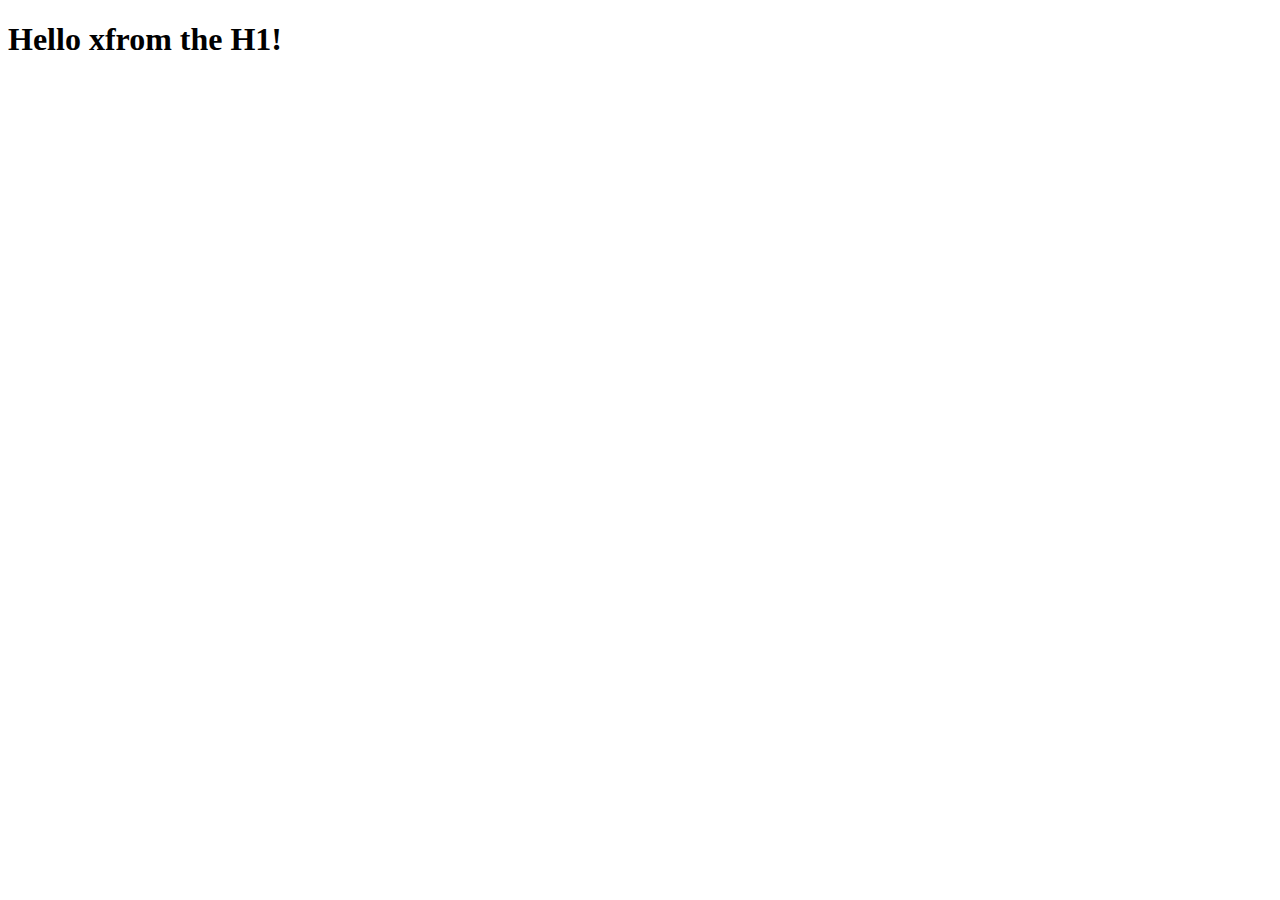
<file: Intro_to_css/Styling Assignment/index.html>
<!DOCTYPE html>
<html lang="en">

<head>
    <meta charset="UTF-8">
    <meta http-equiv="X-UA-Compatible" content="IE=edge">
    <meta name="viewport" content="width=device-width, initial-scale=1.0">
    <title>Intro to CSS</title>
</head>
<body>

    <h1>Hello xfrom the H1!<h2></h2></h1>  

</body>

</html>
</file>
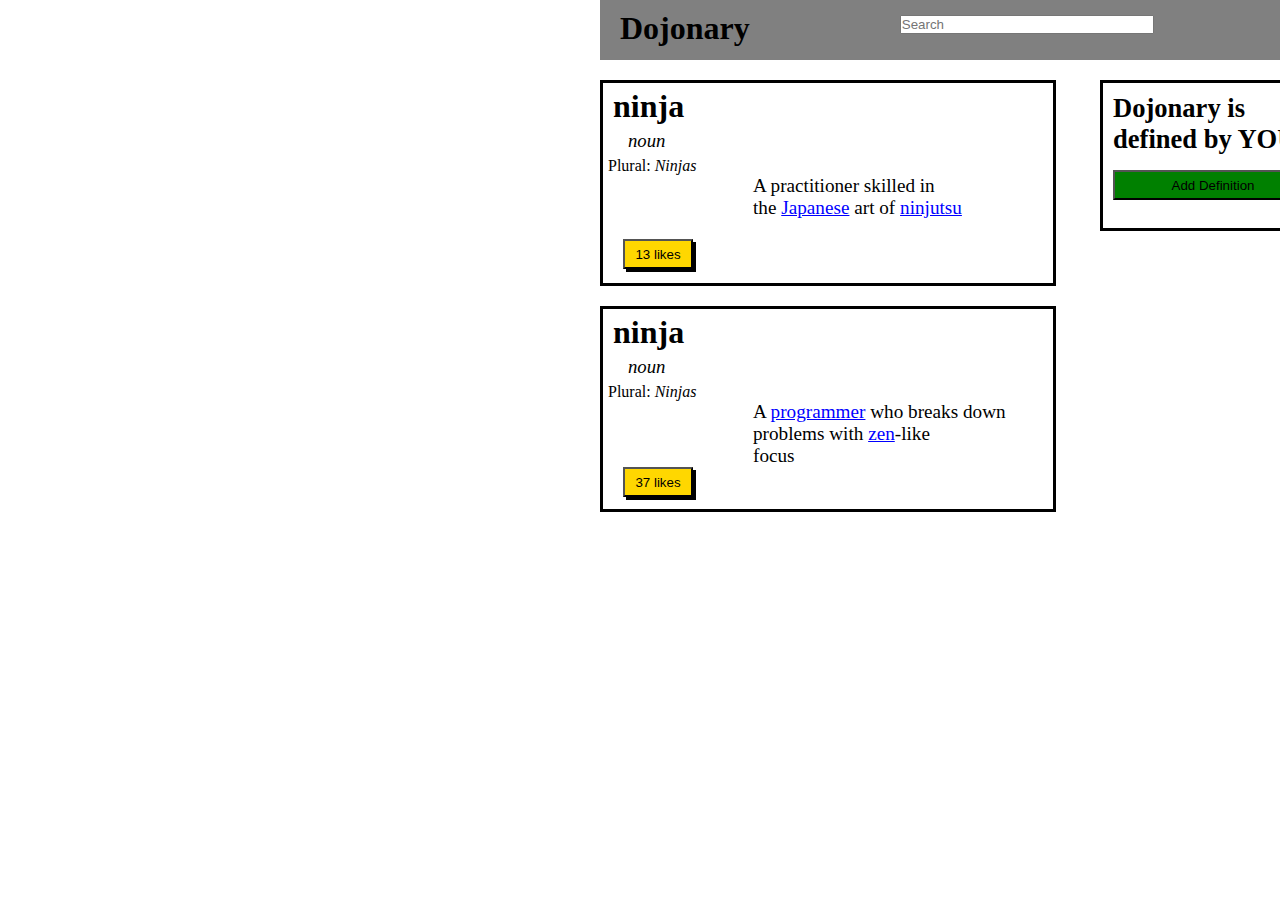
<file: Intro_to_css/ButtonClicker Assignment/buttonclicker.html>
<!DOCTYPE html>
<html lang="en">

<head>
    <meta charset="UTF-8">
    <meta http-equiv="X-UA-Compatible" content="IE=edge">
    <meta name="viewport" content="width=device-width, initial-scale=1.0">
    <title>Button Clicker</title>
    <link rel="stylesheet" href="buttonclicker.css">

</head>
<body>
    <div class="maincontent">
        <div class="dojonarynavbar">
            <h1>Dojonary</h1>
            <form action="https://www.google.com/search" method="get" class="search-bar" id="search">
                <input type="text" placeholder="Search" class="searchbar">
            </form>
            <button class =button onclick = "loginpressed(this)">Login</button>
        </div>
        <div class="flexed">
        <div class="left-container">
            <div class="ninja1">
                <h2>ninja</h2>
                <h3>noun</h3>
                <h4>Plural: <span style="font-style:italic">Ninjas</span></h4>
                <p>A practitioner skilled in <br> the <span style="text-decoration: underline; color:blue;">Japanese</span> art of <span style="text-decoration: underline; color:blue;">ninjutsu</p>
                <button id="thirteen" type="button" onclick="loading()">13 likes</button>
            </div>
            <div class="ninja2">
                <h2>ninja</h2>
                <h3>noun</h3>
                <h4>Plural: <span style="font-style:italic">Ninjas</span></h4>
                <p>A <span style="text-decoration: underline; color:blue;">programmer</span> who breaks down problems with <span style="text-decoration: underline; color:blue;">zen</span>-like <br>focus</p>
                <button id="thirtyseven" type="button" onclick="loading()">37 likes</button>
            </div>
        </div>
        <div class="right-container">
            <div class="dojonarybox">
                <h5>Dojonary is defined by <span style="font-weight:bold">YOU</span></h5>
                <button id="Add" type="button" onclick ="remove(this)">Add Definition</button>
            </div>
        </div>
    </div>
    <script src="buttonclicker.js"></script>
</body>
</html>
</file>
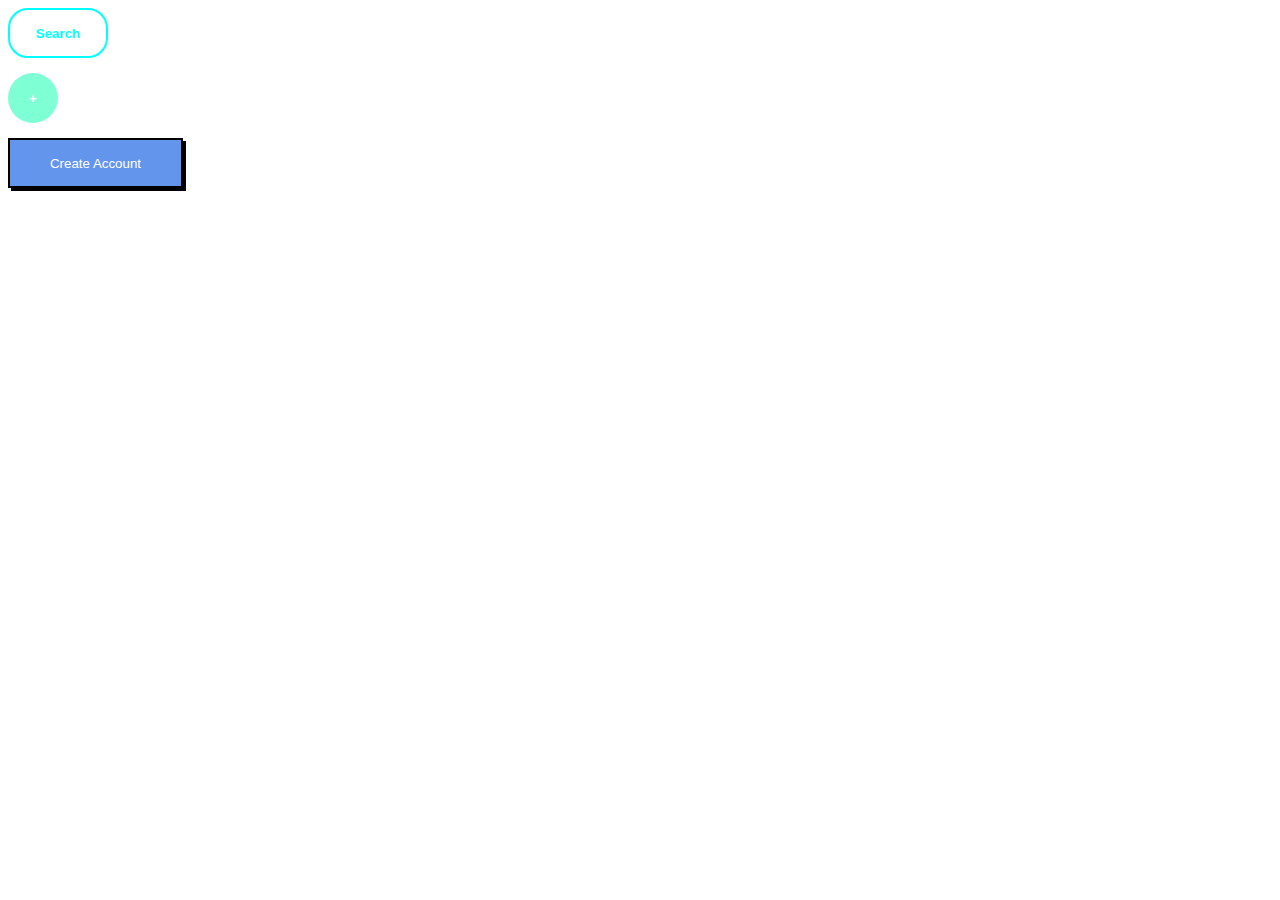
<file: Intro_to_css/ButtonUp Assignment/ButtonUp.html>
<!DOCTYPE html>
<html lang="en">
<head>
    <meta charset="UTF-8">
    <meta http-equiv="X-UA-Compatible" content="IE=edge">
    <meta name="viewport" content="width=device-width, initial-scale=1.0">
    <title>ButtonUp</title>
    <link rel="stylesheet" href="ButtonUp.css">
</head>
<body>
    <button class="btn-search">Search</button>
    <button class="btn-add">+</button>
    <button class="btn-primary">Create Account</button>
</body>
</html>
</file>
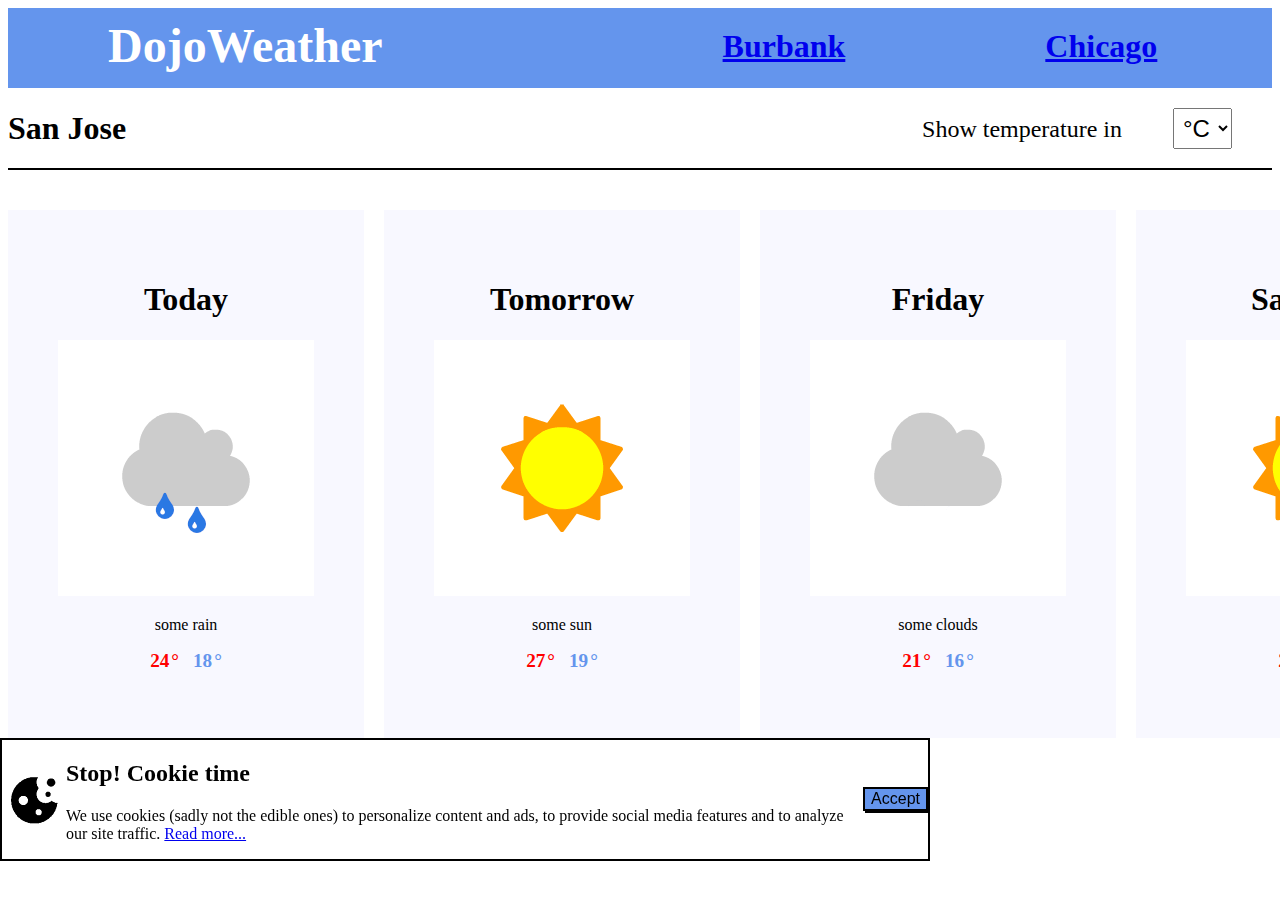
<file: Intro_to_css/DojoWeather Assignment/DojoWeather.html>
<!DOCTYPE html>
<html lang="en">
    <head>
        <meta charset="UTF-8">
        <meta http-equiv="X-UA-Compatible" content="IE=edge">
        <meta name="viewport" content="width=device-width, initial-scale=1.0">
        <title>DojoWeather</title>
        <link rel="stylesheet" href="DojoWeather.css">
    </head>
    <body>
        <div class="nav">
            <div class="nav-secondary">
                <h3 class="nav-title">DojoWeather</h3>
                <ul class="navlinks">
                    <li onclick="loading()"><a href="#">Burbank</a></li>
                    <li onclick="loading()"><a href="#">Chicago</a></li>
                    <li onclick="loading()"><a href="#">Dallas</a></li>
                </ul>
            </div>
        </div>
        <div class="container">
            <div class="subtitle-line">
                <h2>San Jose</h2>
                <div>
                    <label>Show temperature in </label>
                    <select name="temperature-scale" onchange="convert(this)">
                        <option>°C</option>
                        <option>°F</option>
                    </select>
                </div>
            </div>
            <div class="row">
                <div class="forecast">
                    <h1>Today</h1>
                    <img src="some_rain.png" alt="rain">
                    <p>some rain</p>
                    <p class="temperatures">
                        <span class="high" id="temp1">24</span>
                        <span class="low" id="temp2">18</span>
                    </p>
                </div>
                <div class="forecast">
                    <h1>Tomorrow</h1>
                    <img src="some_sun.png" alt="sun">
                    <p>some sun</p>
                    <p class="temperatures">
                        <span class="high" id="temp3">27</span>
                        <span class="low" id="temp4">19</span>
                    </p>
                </div>
                <div class="forecast">
                    <h1>Friday</h1>
                    <img src="some_clouds.png" alt="cloud">
                    <p>some clouds</p>
                    <p class="temperatures">
                        <span class="high" id="temp5">21</span>
                        <!-- this is the first mess up! had forgotten to change all the IDs -->
                        <span class="low" id="temp6">16</span>
                    </p>
                </div>
                <div class="forecast">
                    <h1>Saturday</h1>
                    <img src="some_sun.png" alt="sun">
                    <p>some sun</p>
                    <p class="temperatures">
                        <span class="high" id="temp7">26</span>
                        <span class="low" id="temp8">21</span>
                    </p>
                </div>
            </div>
        </div>
        <div class="footer">
            <div class="cookie-policy">
                <img src="cookie.png" alt="cookie">
                <div class="text">
                    <h2>Stop! Cookie time</h2>
                    <p>We use cookies (sadly not the edible ones) to personalize content and ads, to provide social media features and to analyze our site traffic. <a href="#">Read more...</a></p>
                </div>
                <button class="btn" onclick="accept()">Accept</button>
            </div>
        </div>
        <script src="DojoWeather.js"></script>
    </body>
</html>
</file>
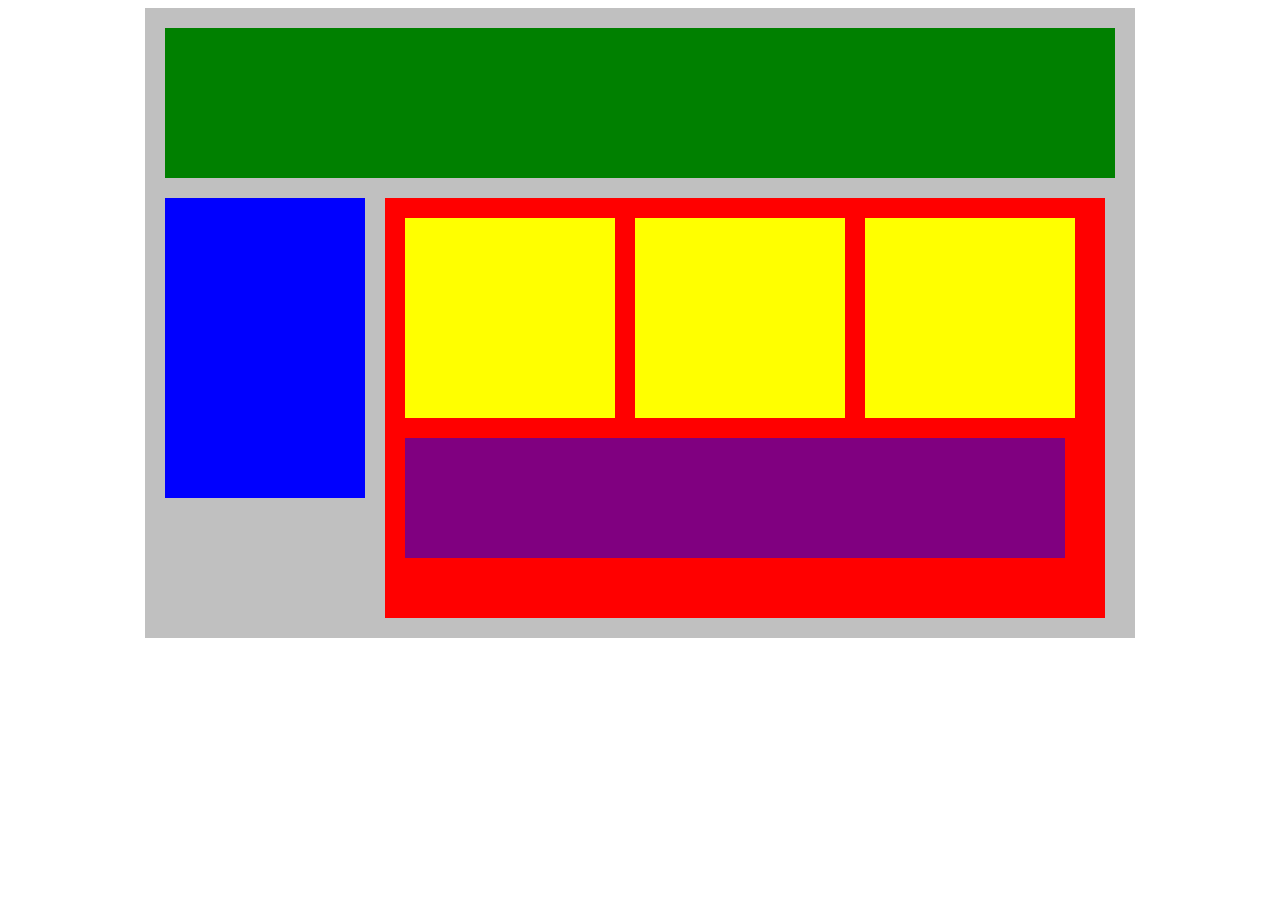
<file: Intro_to_css/FlexBlocks Assignment/FlexBlocks.html>
<!DOCTYPE html>
<html lang="en">
<head>
    <title>FlexBlocks</title>
    <link rel="stylesheet" type="text/css" href="FlexBlocks.css">
</head>
<body>
    <div class="container">
        <div class="top-nav"></div>
        <div class="row">
            <div class="side-nav"></div>
            <div class="main">
                <div class="row">
                    <div class="sub-content"></div>
                    <div class="sub-content"></div>
                    <div class="sub-content"></div>
                </div>
                <div id="advertisement"></div>
            </div>
        </div>
    </div>
</body>
</html>
</file>
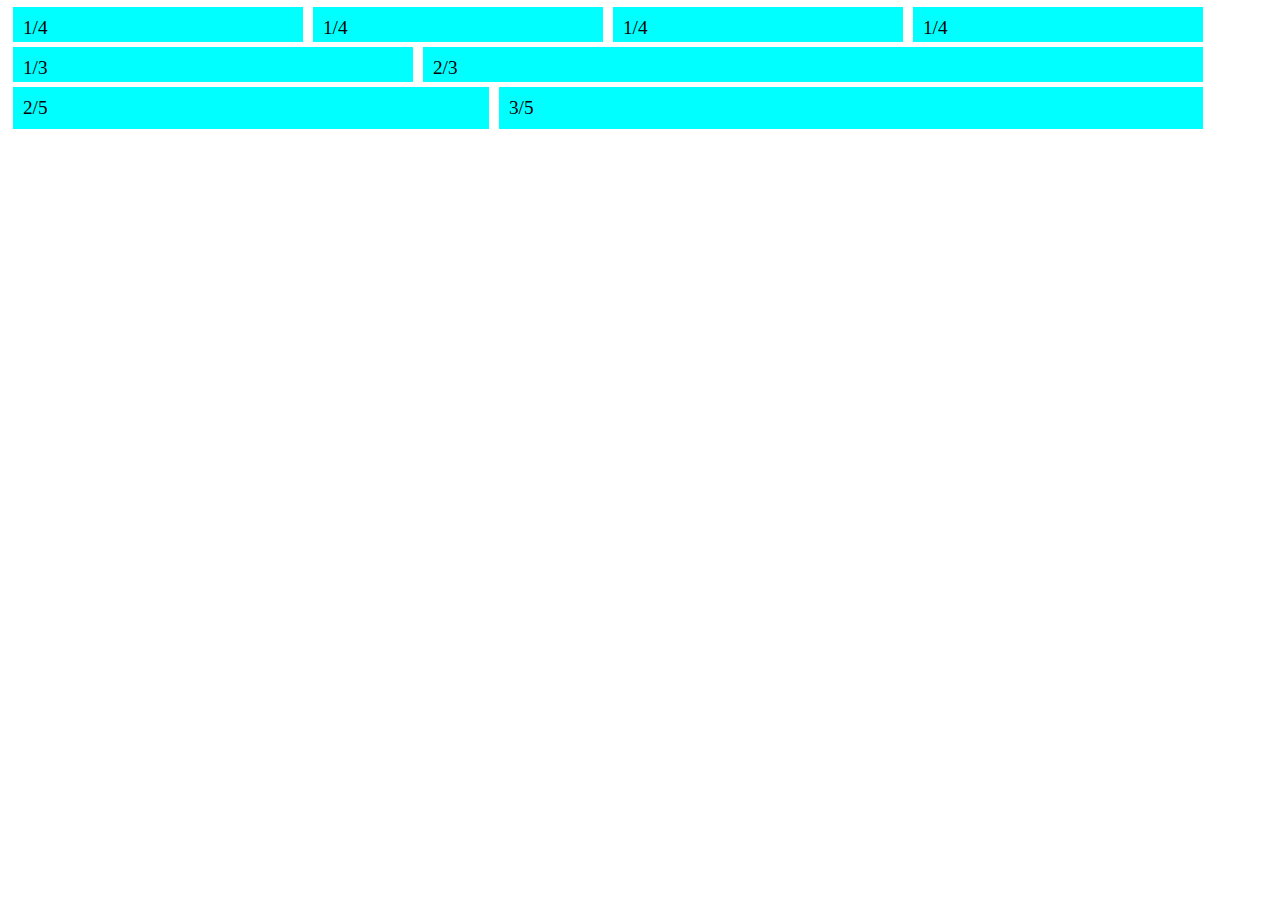
<file: Intro_to_css/FlexibleColumns Assignment 2/FlexibleColumns.html>
<!DOCTYPE html>
<html lang="en">
<head>
    <meta charset="UTF-8">
    <meta http-equiv="X-UA-Compatible" content="IE=edge">
    <meta name="viewport" content="width=device-width, initial-scale=1.0">
    <title>Flexible Columns</title>
    <link rel="stylesheet" href="FlexibleColumns.css">
</head>
<body>
    <div class="row">
        <div class="col">1/4</div>
        <div class="col">1/4</div>
        <div class="col">1/4</div>
        <div class="col">1/4</div>
    </div>
    <div class="row2">
        <div class="col-1">1/3</div> 
        <div class="col-2">2/3</div>
    </div>
    <div class="row3">
        <div class="col-3">2/5</div>
        <div class="col-4">3/5</div>
    </div>

</body>
</html>
</file>
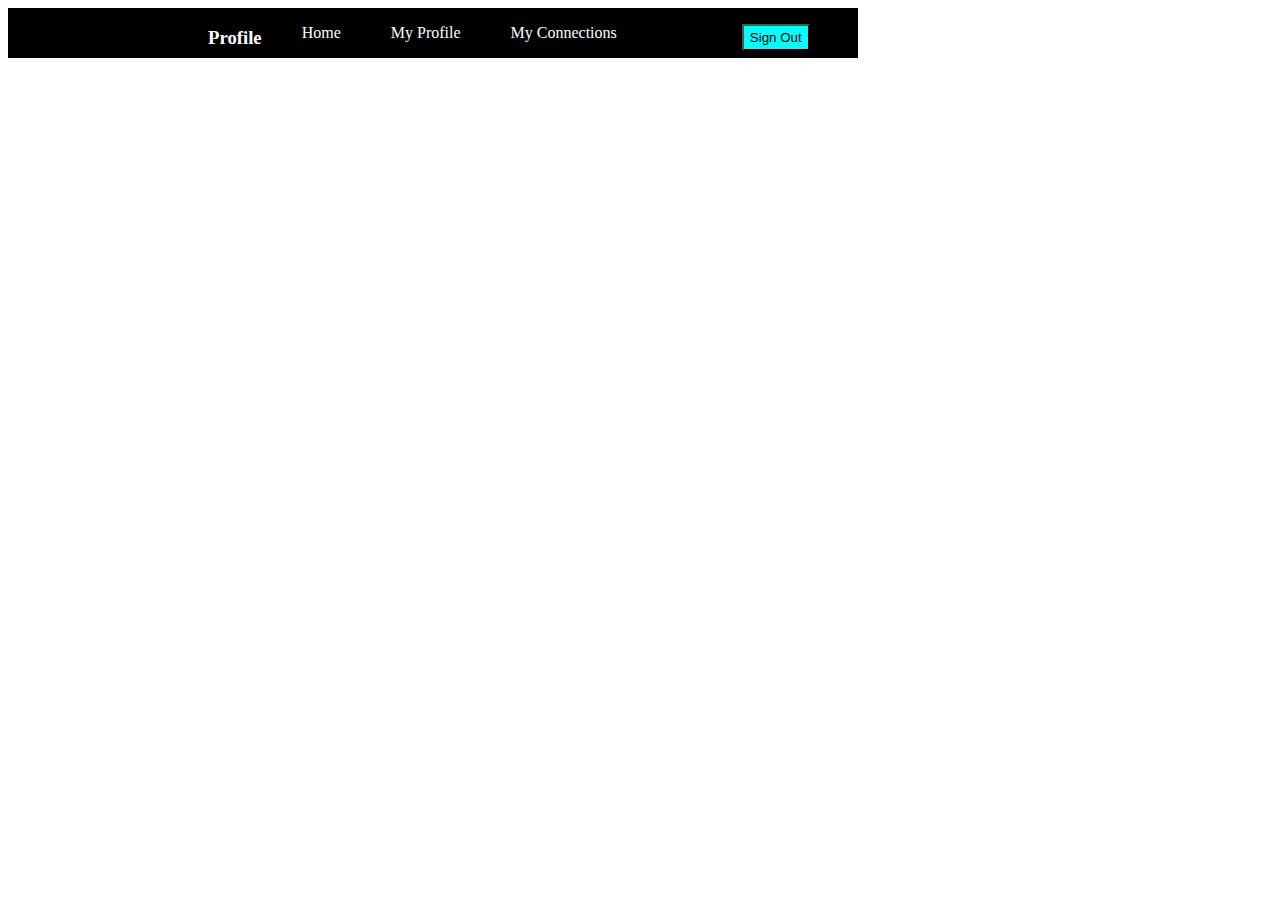
<file: Intro_to_css/FlexNavBar Assignment/FlexNavBar.html>
<!DOCTYPE html>
<html lang="en">
    <head>
        <meta charset="UTF-8">
        <meta http-equiv="X-UA-Compatible" content="IE=edge">
        <meta name="viewport" content="width=device-width, initial-scale=1.0">
        <title>FlexNavBar</title>
        <link rel="stylesheet" href="FlexNavBar.css">
    </head>
    <body>
        <div class="nav">
            <div class="nav-secondary">
                <h3 class="nav-title">Profile</h3>
                <ul class="navlinks">
                    <li>Home</li>
                    <li>My Profile</li>
                    <li>My Connections</li>
                    <button class="signout">Sign Out</button>
                </ul>
            </div>
</file>
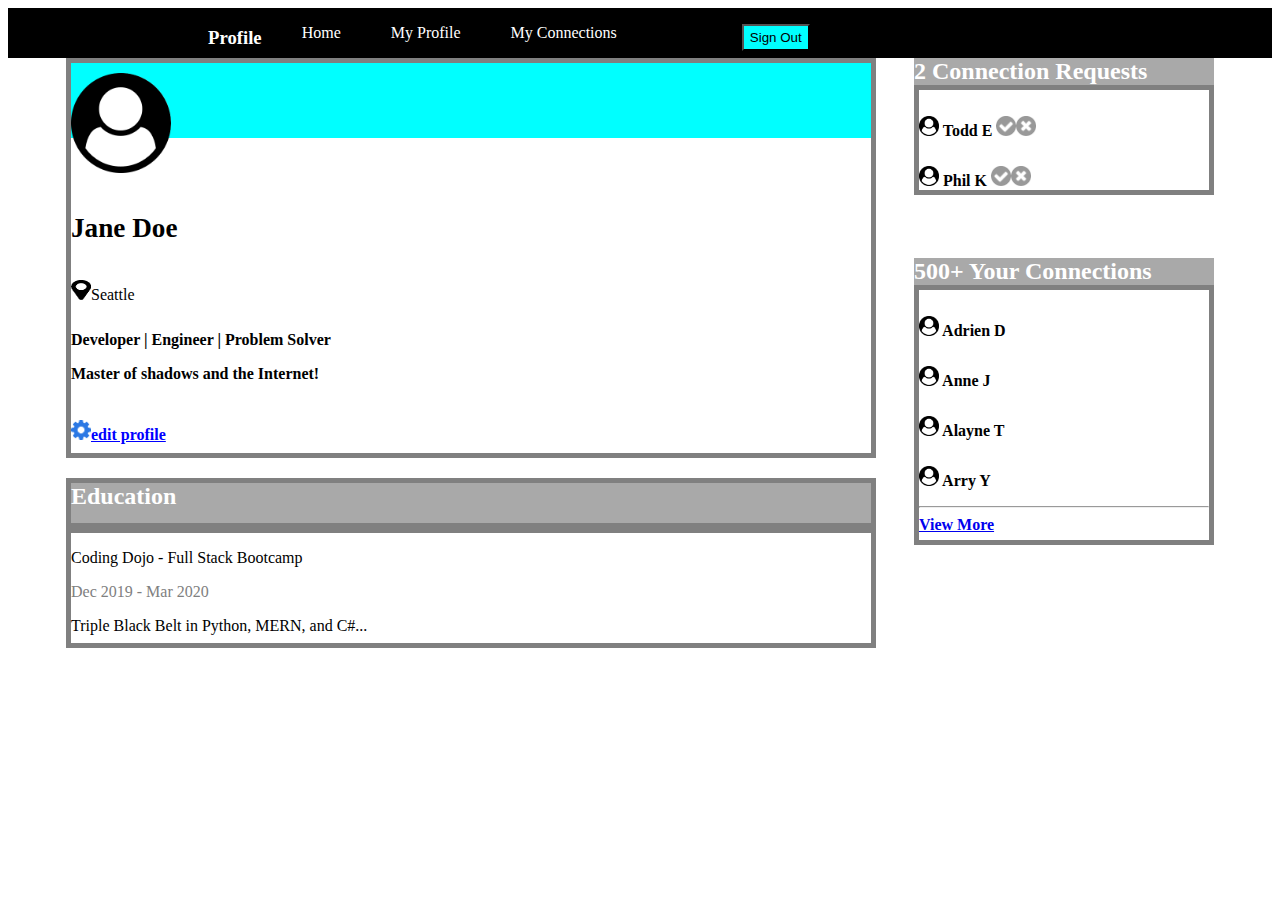
<file: Intro_to_css/MakingConnections Assignment/MakingConnections.html>
<!DOCTYPE html>
<html lang="en">
    <head>
        <meta charset="UTF-8">
        <meta http-equiv="X-UA-Compatible" content="IE=edge">
        <meta name="viewport" content="width=device-width, initial-scale=1.0">
        <title>MakingConnections</title>
        <link rel="stylesheet" href="MakingConnections.css">
    </head>
    <body>
        <div class="nav">
            <div class="nav-secondary">
                <h3 class="nav-title">Profile</h3>
                <ul class="navlinks">
                    <li>Home</li>
                    <li>My Profile</li>
                    <li>My Connections</li>
                    <button class="signout">Sign Out</button>
                </ul>
            </div>
        </div>
        <div class="flexed">
            <div class="leftside">
                <div class="JaneDoeBlock">
                    <div class = "Banner">
                        <img src="user-circle.png" alt="User Circle" class="usercircle" width="100" height="100">
                        <h4 class="containter-title">Jane Doe</h4>
                        <img src="map-marker.png" alt="Pin of map" class="pin of map" width="20"height="20">Seattle
                        <h5 class="containerdetails">
                        <p>Developer | Engineer | Problem Solver</p>
                        <p>Master of shadows and the Internet!</p>
                        <h6 class ="container2">
                        <img src = "gear.png" alt= "Gear" class="gear" width="20" height="20">edit profile
                    </div>
                </div>
                <div class="Education">
                    <div class="BannerTwo">
                        <h7 class="container-title">Education</h7>
                    </div>
                    <div class="BannerThree">
                        <p>Coding Dojo - Full Stack Bootcamp</p>
                        <p><span style="color:gray;">Dec 2019 - Mar 2020</span></p>
                        <p>Triple Black Belt in Python, MERN, and C#...</p>
                    </div>
                </div>
            </div>
            <div class="rightside">
                <div class="container3">
                    <div class="ConnectionRequests">
                        <h7 class="container-title">2 Connection Requests</h7>
                        <div class="containerdetails3">
                            <p><img src="user-circle.png" alt="User Circle" class="usercircle" width="20" height="20">
                                Todd E   <img src="accept-circle.png" alt="Accept Circle" class="acceptcircle" width="20" height="20"><img src="close-circle.png" alt="Close Circle" class="closecircle" width="20" height="20"></p>
                            <p> <img src="user-circle.png" alt="User Circle" class="usercircle" width="20" height="20">
                                Phil K   <img src="accept-circle.png" alt="Accept Circle" class="acceptcircle" width="20" height="20"><img src="close-circle.png" alt="Close Circle" class="closecircle" width="20" height="20"></p>
                        </div>
                    </div>
                </div>
                <div class="container4">
                    <div class="YourConnections">
                        <h7 class="container-title">500+ Your Connections</h7>
                        <div class="containerdetails4">
                            <p><img src="user-circle.png" alt="User Circle" class="usercircle" width="20" height="20">
                                Adrien D</p>
                            <p><img src="user-circle.png" alt="User Circle" class="usercircle" width="20" height="20">
                                Anne J</p>
                            <p><img src="user-circle.png" alt="User Circle" class="usercircle" width="20" height="20">
                                Alayne T</p>
                            <p> <img src="user-circle.png" alt="User Circle" class="usercircle" width="20" height="20">
                                Arry Y</p>
                            <hr>
                            <a href="#">View More</a>
                        </div>
                    </div>
                </div>
            </div>
        </div>
    <script src="MakingConnections.js"></script>    
    </body>
</html>
</file>
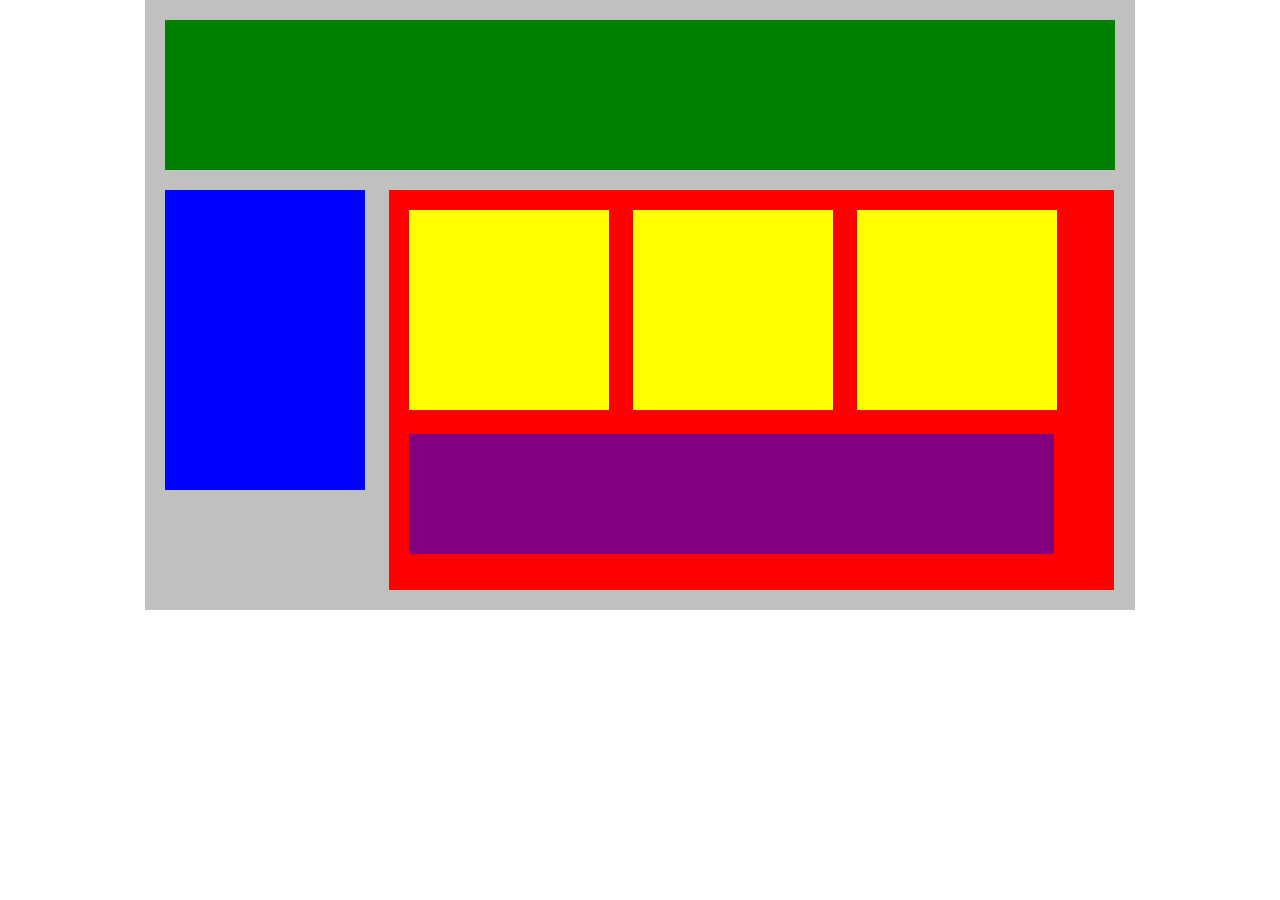
<file: Intro_to_css/PlottingOurBlocks Assignment/PlottingOurBlocks.html>
<!DOCTYPE html>
<html lang="en">
<head>
    <title>Position Practice</title>
    <link rel="stylesheet" type="text/css" href="PlottingOurBlocks.css">
</head>
<body>
    <div class="container">
        <div class="top-nav"></div>
        <div class="side-nav"></div>
        <div class="main">
            <div class="sub-content"></div>
            <div class="sub-content"></div>
            <div class="sub-content"></div>
            <div id="advertisement"></div>
        </div>
    </div>
</body>
</html>
</file>
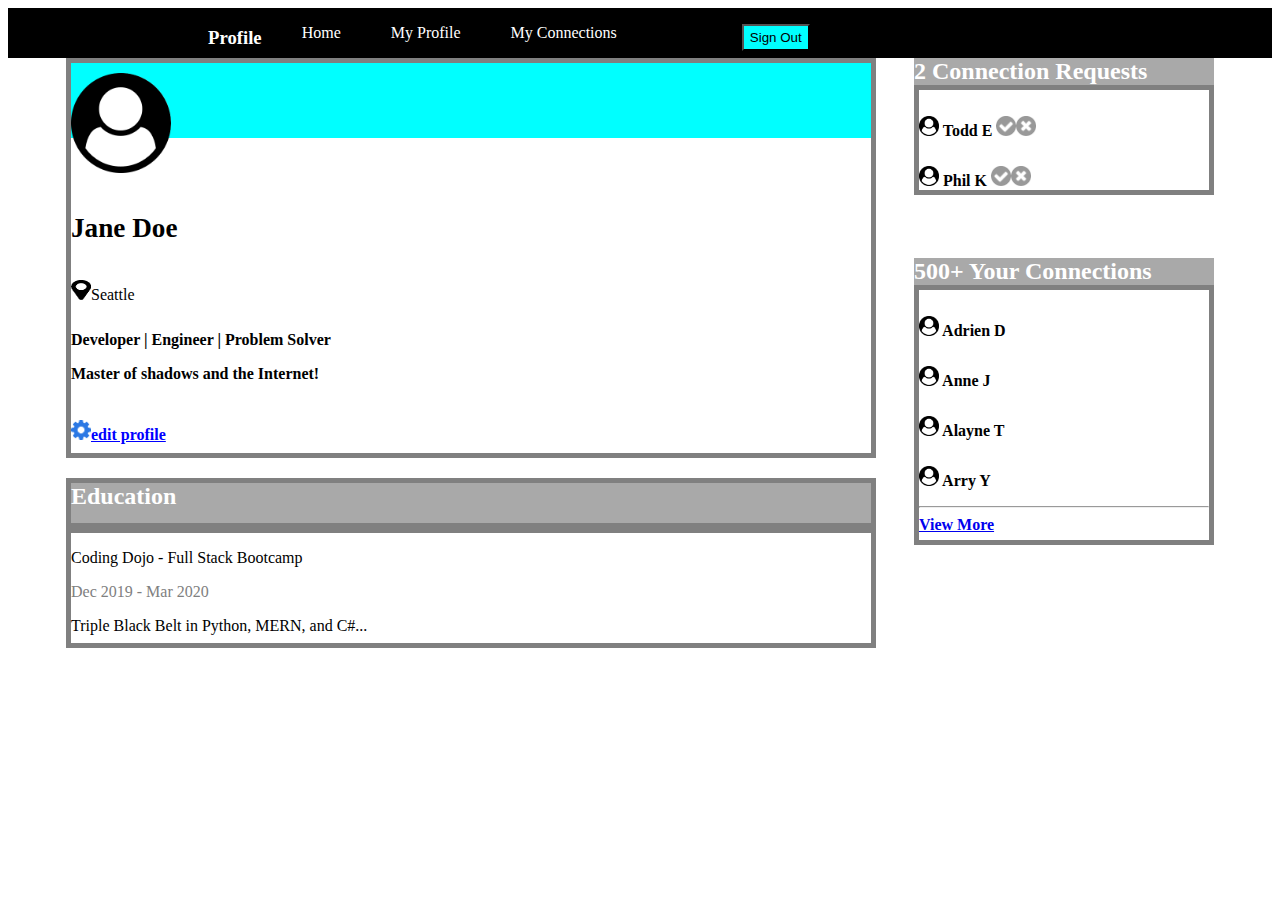
<file: Intro_to_css/ProfilePage Assignment/ProfilePage.html>
<!DOCTYPE html>
<html lang="en">
    <head>
        <meta charset="UTF-8">
        <meta http-equiv="X-UA-Compatible" content="IE=edge">
        <meta name="viewport" content="width=device-width, initial-scale=1.0">
        <title>ProfilePage</title>
        <link rel="stylesheet" href="ProfilePage.css">
    </head>
    <body>
        <div class="nav">
            <div class="nav-secondary">
                <h3 class="nav-title">Profile</h3>
                <ul class="navlinks">
                    <li>Home</li>
                    <li>My Profile</li>
                    <li>My Connections</li>
                    <button class="signout">Sign Out</button>
                </ul>
            </div>
        </div>
        <div class="flexed">
            <div class="leftside">
                <div class="JaneDoeBlock">
                    <div class = "Banner">
                        <img src="user-circle.png" alt="User Circle" class="usercircle" width="100" height="100">
                        <h4 class="containter-title">Jane Doe</h4>
                        <img src="map-marker.png" alt="Pin of map" class="pin of map" width="20"height="20">Seattle
                        <h5 class="containerdetails">
                        <p>Developer | Engineer | Problem Solver</p>
                        <p>Master of shadows and the Internet!</p>
                        <h6 class ="container2">
                        <img src = "gear.png" alt= "Gear" class="gear" width="20" height="20">edit profile
                    </div>
                </div>
                <div class="Education">
                    <div class="BannerTwo">
                        <h7 class="container-title">Education</h7>
                    </div>
                    <div class="BannerThree">
                        <p>Coding Dojo - Full Stack Bootcamp</p>
                        <p><span style="color:gray;">Dec 2019 - Mar 2020</span></p>
                        <p>Triple Black Belt in Python, MERN, and C#...</p>
                    </div>
                </div>
            </div>
            <div class="rightside">
                <div class="container3">
                    <div class="ConnectionRequests">
                        <h7 class="container-title">2 Connection Requests</h7>
                        <div class="containerdetails3">
                            <p><img src="user-circle.png" alt="User Circle" class="usercircle" width="20" height="20">
                                Todd E   <img src="accept-circle.png" alt="Accept Circle" class="acceptcircle" width="20" height="20"><img src="close-circle.png" alt="Close Circle" class="closecircle" width="20" height="20"></p>
                            <p> <img src="user-circle.png" alt="User Circle" class="usercircle" width="20" height="20">
                                Phil K   <img src="accept-circle.png" alt="Accept Circle" class="acceptcircle" width="20" height="20"><img src="close-circle.png" alt="Close Circle" class="closecircle" width="20" height="20"></p>
                        </div>
                    </div>
                </div>
                <div class="container4">
                    <div class="YourConnections">
                        <h7 class="container-title">500+ Your Connections</h7>
                        <div class="containerdetails4">
                            <p><img src="user-circle.png" alt="User Circle" class="usercircle" width="20" height="20">
                                Adrien D</p>
                            <p><img src="user-circle.png" alt="User Circle" class="usercircle" width="20" height="20">
                                Anne J</p>
                            <p><img src="user-circle.png" alt="User Circle" class="usercircle" width="20" height="20">
                                Alayne T</p>
                            <p> <img src="user-circle.png" alt="User Circle" class="usercircle" width="20" height="20">
                                Arry Y</p>
                            <hr>
                            <a href="#">View More</a>
                        </div>
                    </div>
                </div>
            </div>
        </div>
    </body>
</html>
</file>
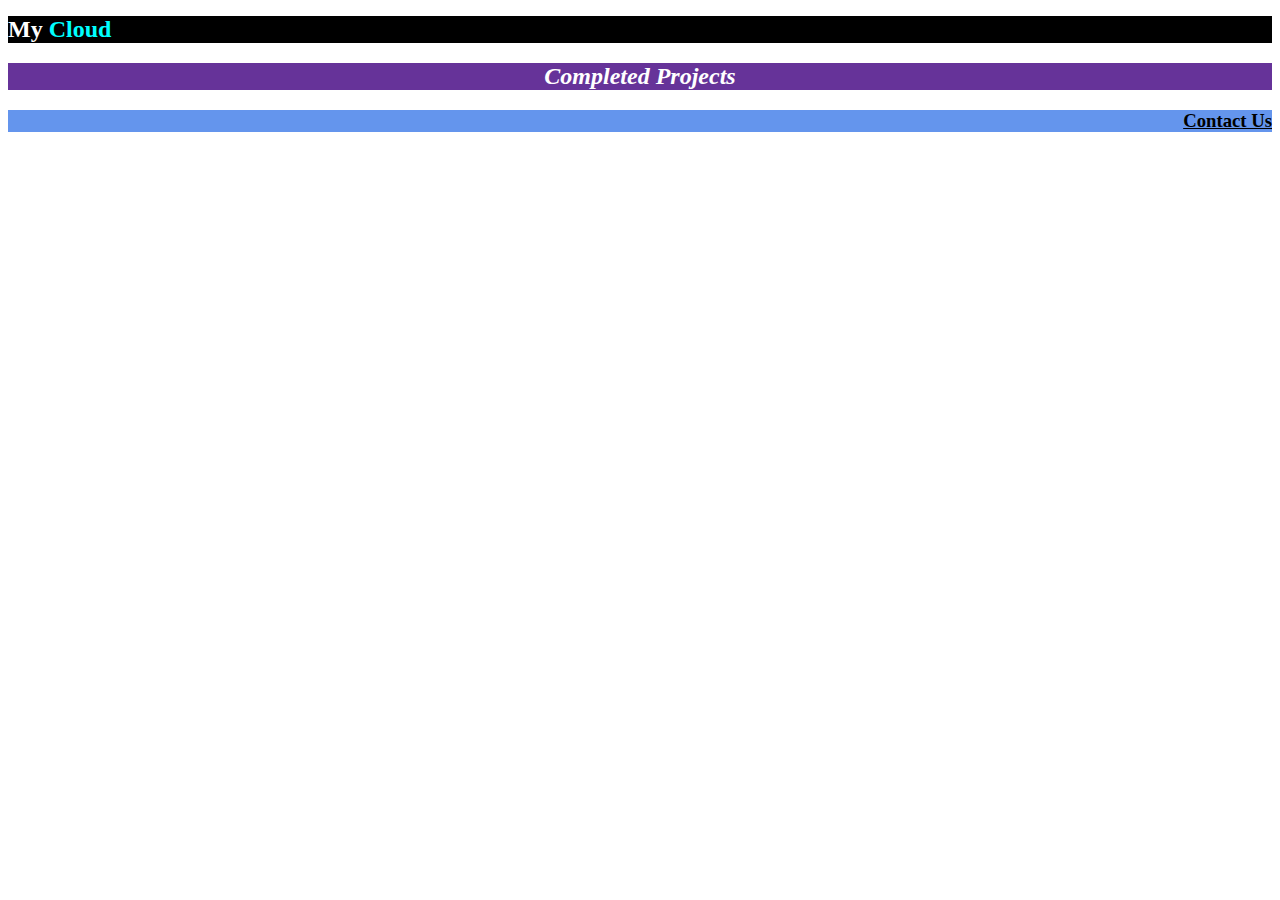
<file: Intro_to_css/Styling Assignment/Styling.html>
<!DOCTYPE html>
<html lang="en">
<head>
    <meta charset="UTF-8">
    <meta http-equiv="X-UA-Compatible" content="IE=edge">
    <meta name="viewport" content="width=device-width, initial-scale=1.0">
    <title>Styling</title>
    <link rel="stylesheet" href="Styling.css">
</head>
    <h1>My <span style="color:cyan;font-weight:bold">Cloud</span></h1>
    <h2>Completed Projects</h2>
    <h3>Contact Us</h3>
<body>
    <div class="MyCloud"></div>
    <div class="CompletedProjects"></div>
    <div class="ContactUs"></div>
</body>
</html>
</file>
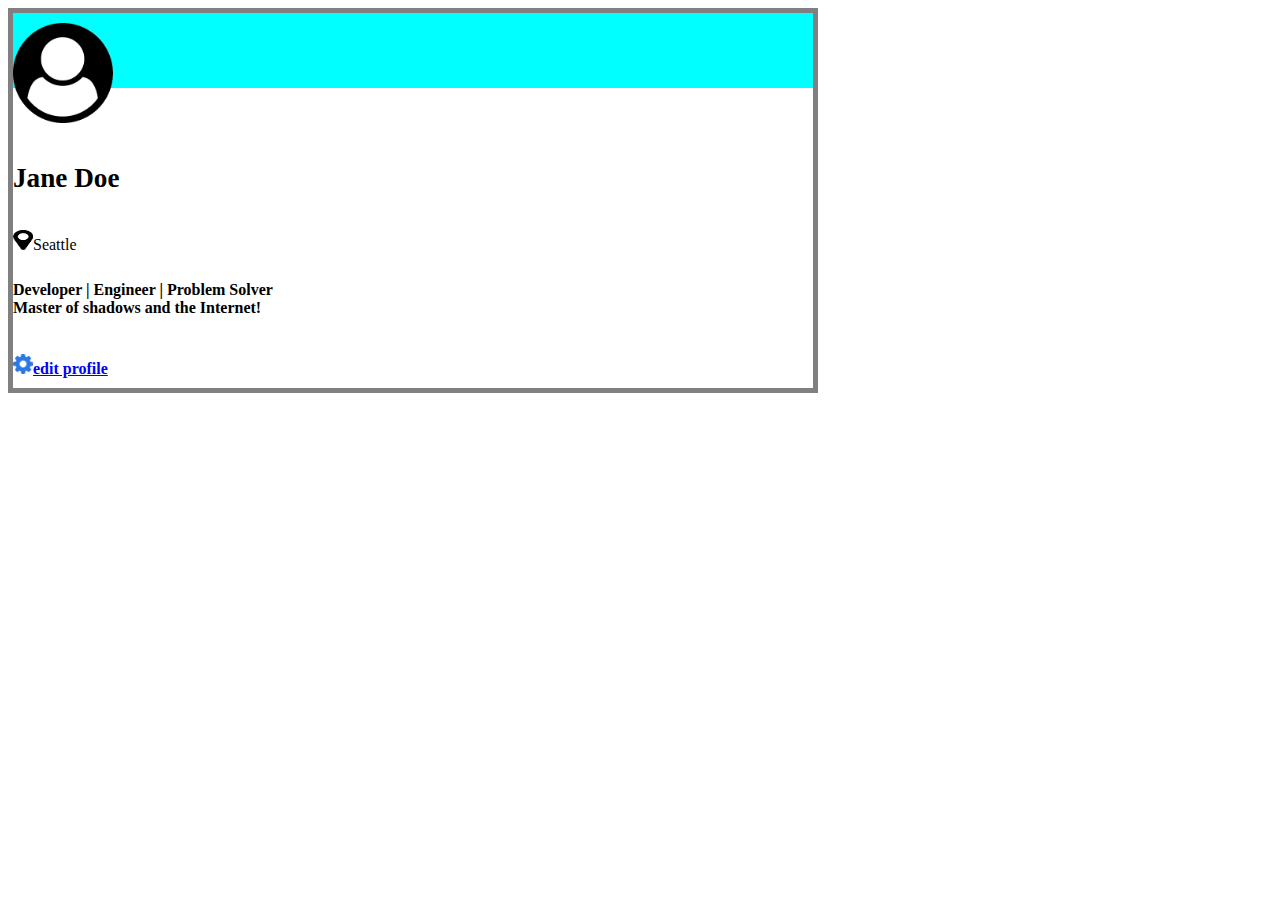
<file: Intro_to_css/UserCard Assignment/UserCard.html>
<!DOCTYPE html>
<html lang="en">
    <head>
        <meta charset="UTF-8">
        <meta http-equiv="X-UA-Compatible" content="IE=edge">
        <meta name="viewport" content="width=device-width, initial-scale=1.0">
        <title>UserCard</title>
        <link rel="stylesheet" href="UserCard.css">
    </head>
    <body>
        <div class="JaneDoeBlock">
            <div class="container">
            </div>
            <div class = "Banner">
                <img src="user-circle.png" alt="User Circle" class="usercircle" width="100" height="100">
                <h4 class="containter-title">Jane Doe</h4>
                    <img src="map-marker.png" alt="Pin of map" class="pin of map" width="20"height="20">Seattle
                <h5 class="containerdetails">
                    <div>Developer | Engineer | Problem Solver</div>
                    <div>Master of shadows and the Internet!</div>
                <h6 class ="container">
                    <img src = "gear.png" alt= "Gear" class="gear" width="20" height="20">edit profile
            </div>
        </div>
</file>
<file: Intro_to_css/ButtonClicker Assignment/buttonclicker.css>
* {
    margin: 0px;
    padding: 0px;
}

.maincontent {
    height: 560px;
    width: 1000px;
    background-color: white;
    margin-left: 500px;

}

.flexed {
    display: flex;
}

.dojonarynavbar {
    height: 60px;
    width: 800px;
    background-color:grey;
    display: flex;
    /* align-items: center;
    justify-content: center; */
    margin-left:100px;
    gap: 150px;
}

h1 {
    margin-left:20px;
    margin-top:10px;
}

.searchbar {
    margin-top:15px;
    width: 250px;
}

.button {
    height:20px;
    width:60px;
    margin-top: 15px;
    padding: 2px;
    background-color:cornflowerblue;
    color:white;
    box-shadow: 3px 3px black;
}

.left-container {
    height: 450px;
    width: 400px;
    background-color:white;
    margin-left: 100px;
}

.ninja1 {
    height:200px;
    width: 450px; 
    background-color: white;
    margin-top: 20px;
    margin-bottom: 20px;
    border-style: solid;
    border-color: black;
}
h2 {
    font-size: 2.0rem;
    padding: 5px;
    margin-left: 5px;
}

h3 {
    margin-left: 25px;
    font-style: italic;
    font-weight: normal;
}

h4 {
    margin-top: 5px;
    margin-left: 5px;
    font-weight:normal;
}

#thirteen {
    height:30px;
    width:70px;
    margin-left: 20px;
    margin-top:20px;
    background-color:gold;
    color:black;
    box-shadow: 3px 3px black;
}

.ninja2 {
    height: 200px;
    width: 450px; 
    margin-top: 20px;
    background-color: white;
    border-style: solid;
    border-color: black;
}

#thirtyseven {
    height:30px;
    width:70px;
    background-color:gold;
    margin-left:20px;
    color:black;
    box-shadow: 3px 3px black;
}

/* p {
    margin-left: 120px;
    margin-bottom: 30px;
} */

.right-container {
    height: 450px;
    width: 400px;
    background-color: white;
    margin-left:100px;
}

.dojonarybox {
    height: 125px;
    width: 200px;
    background-color: white;
    margin-top: 20px;
    border-style: solid;
    border-color: black;
    padding:10px;
    font-weight:normal;
    font-size:2.0rem;
}

#Add {
    width: 200px;
    height:30px;
    margin-top: 15px;
    background-color:green;
}

p {
    margin-left: 150px;
    font-size: 1.2rem;
}
</file>
<file: Intro_to_css/ButtonUp Assignment/ButtonUp.css>
.btn-search, .btn-add, .btn-primary {
    display: block;
    margin-bottom: 15px;
    height: 50px;
}

.btn-search {
    font-weight: 700;
    width: 100px;
    border-radius: 20px;
    color: cyan;
    border: 2px solid cyan;
    background-color: white;
}

.btn-add {
    font-weight: 700;
    width: 50px;
    background-color: aquamarine;
    color: white;
    border-radius: 50px;
    border: none;
}

.btn-primary {
    width: 175px;
    background-color: cornflowerblue;
    color: white;
    border: 2px solid black;
    box-shadow: 3px 3px black;
}
</file>
<file: Intro_to_css/DojoWeather Assignment/DojoWeather.css>
.nav {
    background-color: cornflowerblue;
    height: 80px;
    color:white;
} 

.nav-title {
    font-weight:900;
    margin-left:100px;
    font-size: 3.0rem;
    text-align: center;
    margin-top:10px;
}

.nav-secondary {
    display:flex;
}

.navlinks {
    display: flex;
    gap: 200px;
    list-style: none;
    font-weight:900;
    margin-left:300px;
    margin-top:20px;
    font-size: 2rem;
    text-align: center;
    color:white;
}

.subtitle-line {
    display: flex;
    height: 80px;
    align-items: center;
    justify-content: space-between;
    border-bottom: 2px solid black;
    margin-bottom: 40px;
}

.subtitle-line h2 {
    font-size: 2.0rem;
}

.subtitle-line select, .subtitle-line label {
    font-size: 1.5rem;
    padding: 5px;
    margin-right:40px;
}

.row {
    display:flex;
}

.forecast {
    flex: 1;
    background-color: ghostwhite;
    text-align: center;
    padding: 50px;
    margin-right: 20px;
}

.high:after, .low:after {
    content: "°";
    margin-left:2px;
}

.high {
    color:red;
    font-size:1.2rem;
    font-weight:800;
    margin-right:10px;
}

.low {
    color:cornflowerblue;
    font-size: 1.2rem;
    font-weight:800;
}

.footer {
    width:400;
    margin-bottom:10px;
    position:fixed;
    right:350px;
}

.cookie-policy {
    width:400;
    height:200;
    display:flex;
    justify-content:space-between;
    border: 2px solid black;
    align-items:center;
}

.btn {
    font-size: 1rem;
    border: 2px solid black;;
    box-shadow: 2px 2px black;
    background-color: cornflowerblue;
}
</file>
<file: Intro_to_css/FlexBlocks Assignment/FlexBlocks.css>
.container{
        width: 950px;
        background-color: silver;
        margin: 0px auto;
        padding: 20px;
    }
    .top-nav {
        height: 150px;
        background-color: green;
        margin-bottom: 20px;
    }
    .side-nav {
        height: 300px;
        width: 200px;
        background-color: blue;
    }
    .main {
        height: 400px;
        width: 700px;
        background-color: red;
        margin-left: 20px;
        padding:10px;
    }
    .sub-content {
        height: 200px;
        width: 210px;
        background-color: yellow;
        margin:10px;
    }
    #advertisement {
        height: 120px;
        width: 660px;
        background-color: purple;    
        margin: 10px;
    }
    .row {
        display:flex;
    }
</file>
<file: Intro_to_css/FlexibleColumns Assignment 2/FlexibleColumns.css>
.row {
    width:1200px;
    height:40px;
    background-color: white;
    display:flex;
    align-items:center;
}

.col {
    background-color:aqua;
    padding: 10px;
    font-size: 1.2rem;
    flex:1;
    border: 5px solid white;
}

.row2{
    width:1200px;
    height:40px;
    background-color: white;
    display:flex;
    align-items:center;
}

.col-1{
    background-color:aqua;
    padding:10px;
    font-size: 1.2rem;
    flex:1;
    border: 5px solid white;
}

.col-2{
    background-color:aqua;
    padding:10px;
    font-size:1.2rem;
    flex:2;
    border: 5px solid white;
}

.row3{
    width:1200px;
    height: 40px;
    display:flex;
    align-items:center;
}

.col-3{
    background-color:aqua;
    padding:10px;  
    font-size:1.2rem;
    flex:2;
    border: 5px solid white;
}

.col-4{
    background-color:aqua;
    padding:10px;
    font-size:1.2rem;
    flex:3;
    border: 5px solid white;
}
</file>
<file: Intro_to_css/FlexNavBar Assignment/FlexNavBar.css>
.nav {
    background-color: black;
    height: 50px;
    color:white;
    width:850px;
} 

.nav-title {
    font-weight:900;
    margin-left:200px;
}

.nav-secondary {
    display:flex;
}

.navlinks {
    display: flex;
    gap: 50px;
    list-style: none;
}

.signout {
    background-color:aqua;
    margin-left: 75px;
}
</file>
<file: Intro_to_css/MakingConnections Assignment/MakingConnections.css>
.nav {
    background-color: black;
    height: 50px;
    color:white;
} 

.nav-title {
    font-weight:900;
    margin-left:200px;
}

.nav-secondary {
    display:flex;
}

.navlinks {
    display: flex;
    gap: 50px;
    list-style: none;
}

.signout {
    background-color:aqua;
    margin-left: 75px;
}
.flexed {
    display:flex;
    justify-content: space-evenly;
    padding:0px 20px;
}
.Banner{
    width:800px;
    height:75px;
    background-color:aqua;
}
.JaneDoeBlock{
    border: 5px solid gray;
    width:800px;
    height: 390px;
}
.usercircle {
    margin-top:10px;
}
h4{
    text-align:left;
    font-size: 1.7rem;
}
h5 {
    text-align:left;
    font-size:1rem;
}
h6 {
    text-align: left;
    font-size:1rem;
    color:blue;
    text-decoration: underline;
    text-decoration-color: blue;
}
.BannerTwo {
    width:800px;
    height:40px;
    background-color:darkgrey;
    border: 5px solid gray;
    margin-top:20px;
}
h7 {
    font-weight: 900;
    font-size:1.5rem;   
    color:white;
}
.BannerThree{
    width:800px;
    height:110px;
    border: 5px solid gray;
}
.rightside {
    width:300px;
    height:200px;
}
.container3{
    width:300px;
    height:200px;
    background-color: white;
}
.container-title {
    background-color: darkgrey;
    color:white;
    display:block;
}
.containerdetails3 {
    width:290px;
    height:100px;
    font-weight: 900;
    border: 5px solid gray;
}
.container4 {
    width:300px;
    height:220px;
    font-weight:900;
    background-color: white;
}
.containerdetails4 {
    width:290px;
    height:250px;
    font-weight:900;
    border: 5px solid gray;
}
</file>
<file: Intro_to_css/PlottingOurBlocks Assignment/PlottingOurBlocks.css>
*{margin:0px;
padding:0px;
}

.container{
    width: 950px;
    background-color: silver;
    margin: 0px auto;
    padding: 20px;
}
.top-nav {
    height: 150px;
    /* width: 925px; */
    margin-bottom: 20px;
    background-color: green;
}
.side-nav {
    height: 300px;
    width: 200px;
    background-color: blue;
    display:inline-block;
    vertical-align: top;
}
.main {
    height: 400px;
    width: 725px;
    background-color: red;
    margin-left: 20px;
    display: inline-block;
    /* justify-content: space-evenly; */
}
.sub-content {
    height: 200px;
    width: 200px;
    background-color: yellow;
    margin-top: 20px;
    margin-left:20px;
    margin-bottom: 20px;
    display: inline-block;
    
}
#advertisement {
    height: 120px;
    width: 645px;
    background-color: purple;    
    margin-left: 20px;
}
</file>
<file: Intro_to_css/ProfilePage Assignment/ProfilePage.css>
.nav {
    background-color: black;
    height: 50px;
    color:white;
} 

.nav-title {
    font-weight:900;
    margin-left:200px;
}

.nav-secondary {
    display:flex;
}

.navlinks {
    display: flex;
    gap: 50px;
    list-style: none;
}

.signout {
    background-color:aqua;
    margin-left: 75px;
}
.flexed {
    display:flex;
    justify-content: space-evenly;
    padding:0px 20px;
}
.Banner{
    width:800px;
    height:75px;
    background-color:aqua;
}
.JaneDoeBlock{
    border: 5px solid gray;
    width:800px;
    height: 390px;
}
.usercircle {
    margin-top:10px;
}
h4{
    text-align:left;
    font-size: 1.7rem;
}
h5 {
    text-align:left;
    font-size:1rem;
}
h6 {
    text-align: left;
    font-size:1rem;
    color:blue;
    text-decoration: underline;
    text-decoration-color: blue;
}
.BannerTwo {
    width:800px;
    height:40px;
    background-color:darkgrey;
    border: 5px solid gray;
    margin-top:20px;
}
h7 {
    font-weight: 900;
    font-size:1.5rem;   
    color:white;
}
.BannerThree{
    width:800px;
    height:110px;
    border: 5px solid gray;
}
.rightside {
    width:300px;
    height:200px;
}
.container3{
    width:300px;
    height:200px;
    background-color: white;
}
.container-title {
    background-color: darkgrey;
    color:white;
    display:block;
}
.containerdetails3 {
    width:290px;
    height:100px;
    font-weight: 900;
    border: 5px solid gray;
}
.container4 {
    width:300px;
    height:220px;
    font-weight:900;
    background-color: white;
}
.containerdetails4 {
    width:290px;
    height:250px;
    font-weight:900;
    border: 5px solid gray;
}
</file>
<file: Intro_to_css/Styling Assignment/Styling.css>
h1 {
    font-style: @import url('https://fonts.googleapis.com/css2?family=Roboto+Slab&display=swap');
    color: white;
    background-color: black;
    font-size:x-large;
}

h2 {
    font-style: @import url('https://fonts.googleapis.com/css2?family=Roboto+Slab&display=swap');
    background-color:rebeccapurple;
    color:white;
    font-style:italic;
    text-align:center;
}

h3 {
    font-style:@import url('https://fonts.googleapis.com/css2?family=Roboto+Slab&display=swap');
    background-color: cornflowerblue;
    text-align:right;
    text-decoration:underline;
}
</file>
<file: Intro_to_css/UserCard Assignment/UserCard.css>
.Banner{
    wdith:800px;
    height:75px;
    background-color:aqua;
}
.JaneDoeBlock{
    border: 5px solid gray;
    width:800px;
    height: 375px;
}
.usercircle {
    margin-top:10px;
}
h4{
    text-align:left;
    font-size: 1.7rem;
}
h5 {
    text-align:left;
    font-size:1rem;
}
h6 {
    text-align: left;
    font-size:1rem;
    color:blue;
    text-decoration: underline;
    text-decoration-color: blue;
}
</file>
